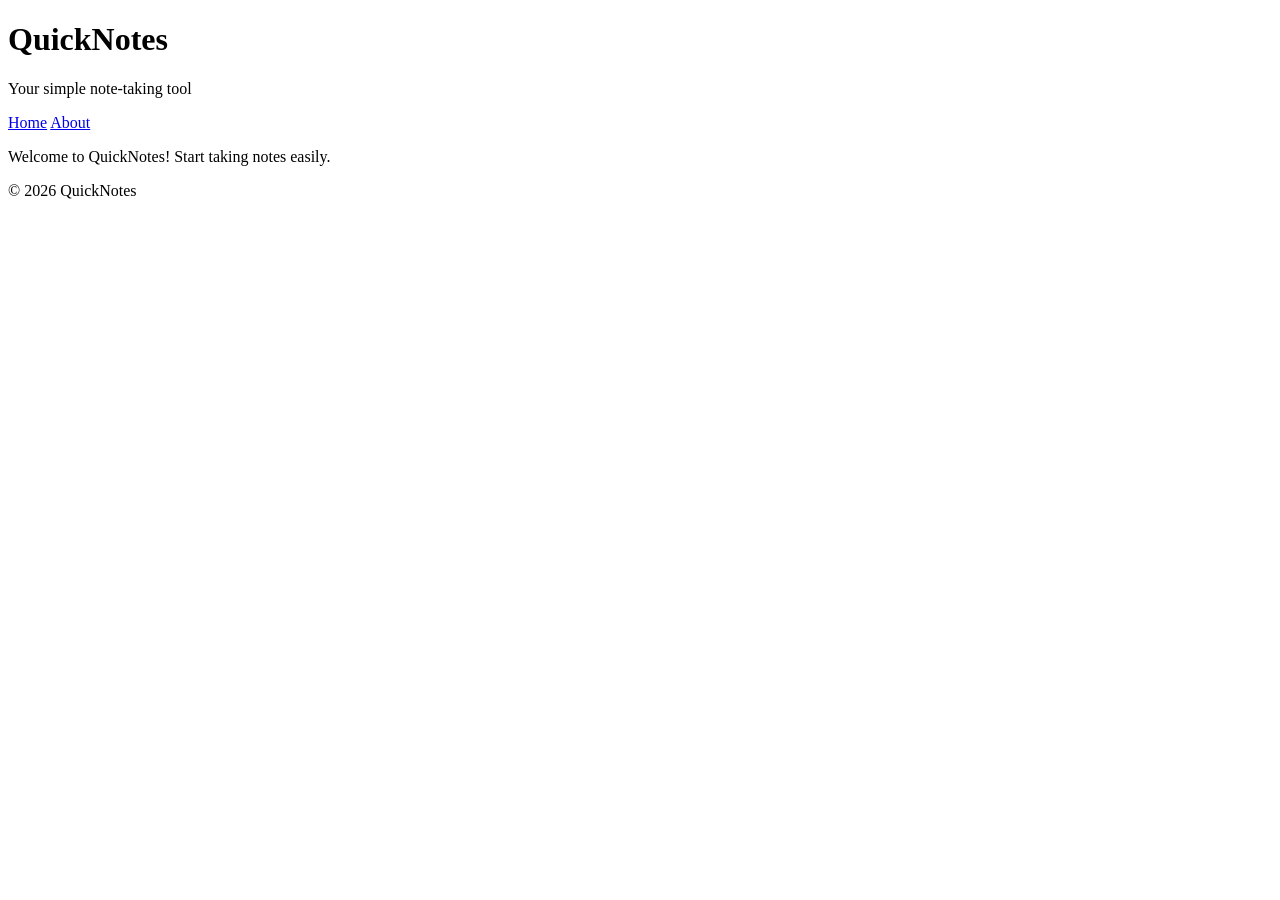
<file: day1/index.html>
<!DOCTYPE html>
<html lang="en">
<head>
  <meta charset="UTF-8" />
  <meta name="viewport" content="width=device-width, initial-scale=1.0" />
  <title>QuickNotes - Home</title>
</head>
<body>
  <!-- Everything visible on the page goes here -->
  <header>
    <h1>QuickNotes</h1>
    <p>Your simple note-taking tool</p>
    <nav>
      <a href="index.html">Home</a>
      <a href="about.html">About</a>
    </nav>
  </header>

  <main>
    <p>Welcome to QuickNotes! Start taking notes easily.</p>
  </main>

  <footer>
    <p>&copy; 2026 QuickNotes</p>
  </footer>
</body>
</html>
</file>
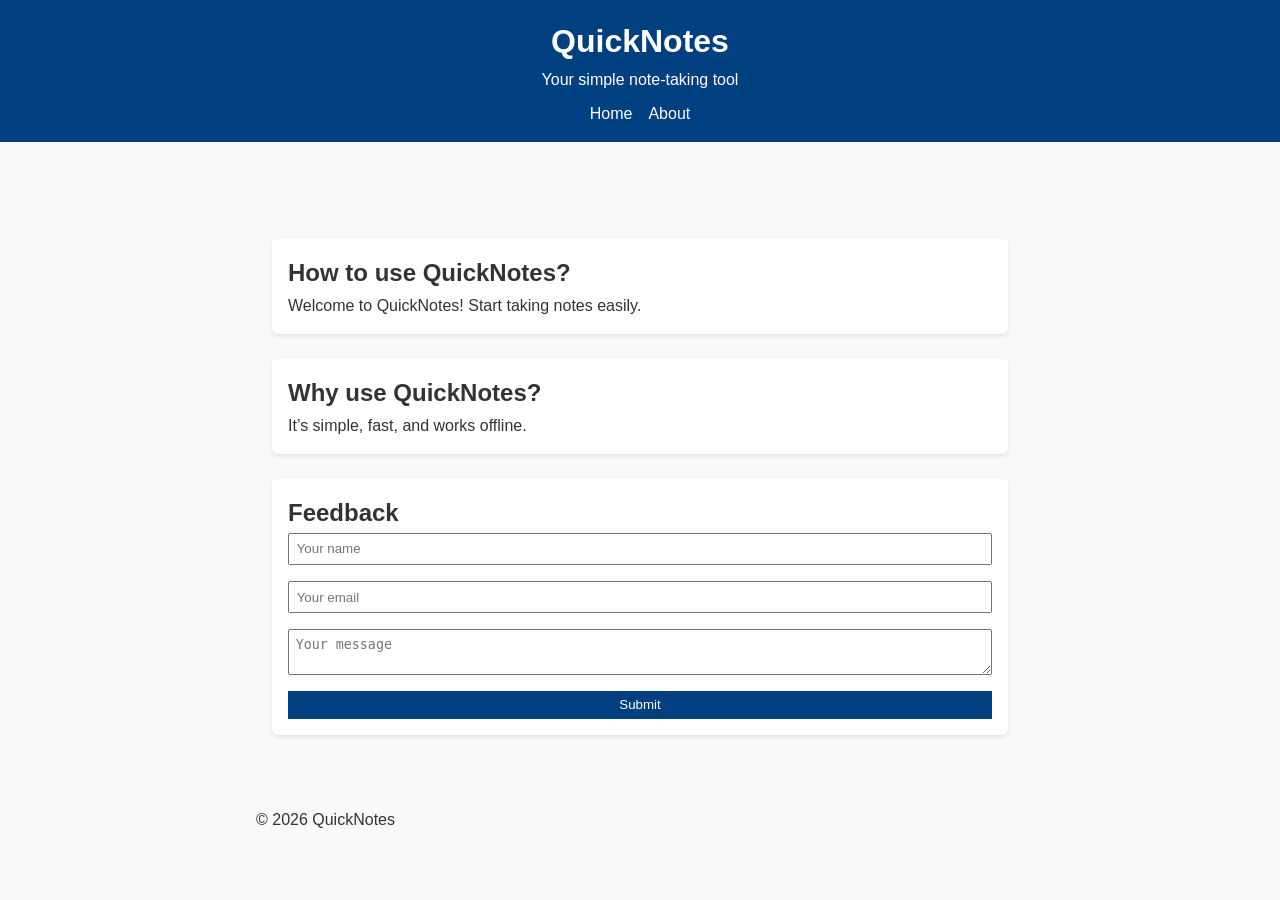
<file: day2/index.html>
<!DOCTYPE html>
<html lang="en">
<head>
  <meta charset="UTF-8" />
  <meta name="viewport" content="width=device-width, initial-scale=1.0" />
  <title>QuickNotes - Home</title>
  <link rel="stylesheet" href="style.css">
</head>
<body>
  <!-- Everything visible on the page goes here -->
  <header>
    <h1>QuickNotes</h1>
    <p>Your simple note-taking tool</p>
    <nav>
      <a href="index.html">Home</a>
      <a href="about.html">About</a>
    </nav>
  </header>

  <main>
    <main>
  <section>
    <h2>How to use QuickNotes?</h2>
    <p>Welcome to QuickNotes! Start taking notes easily.</p>
  </section>

  <section>
    <h2>Why use QuickNotes?</h2>
    <p>It’s simple, fast, and works offline.</p>
  </section>

  <section>
    <h2>Feedback</h2>
    <form>
      <input type="text" placeholder="Your name">
      <input type="email" placeholder="Your email">
      <textarea placeholder="Your message"></textarea>
      <button>Submit</button>
    </form>
  </section>
</main>

  <footer>
    <p>&copy; 2026 QuickNotes</p>
  </footer>
</body>
</html>
</file>
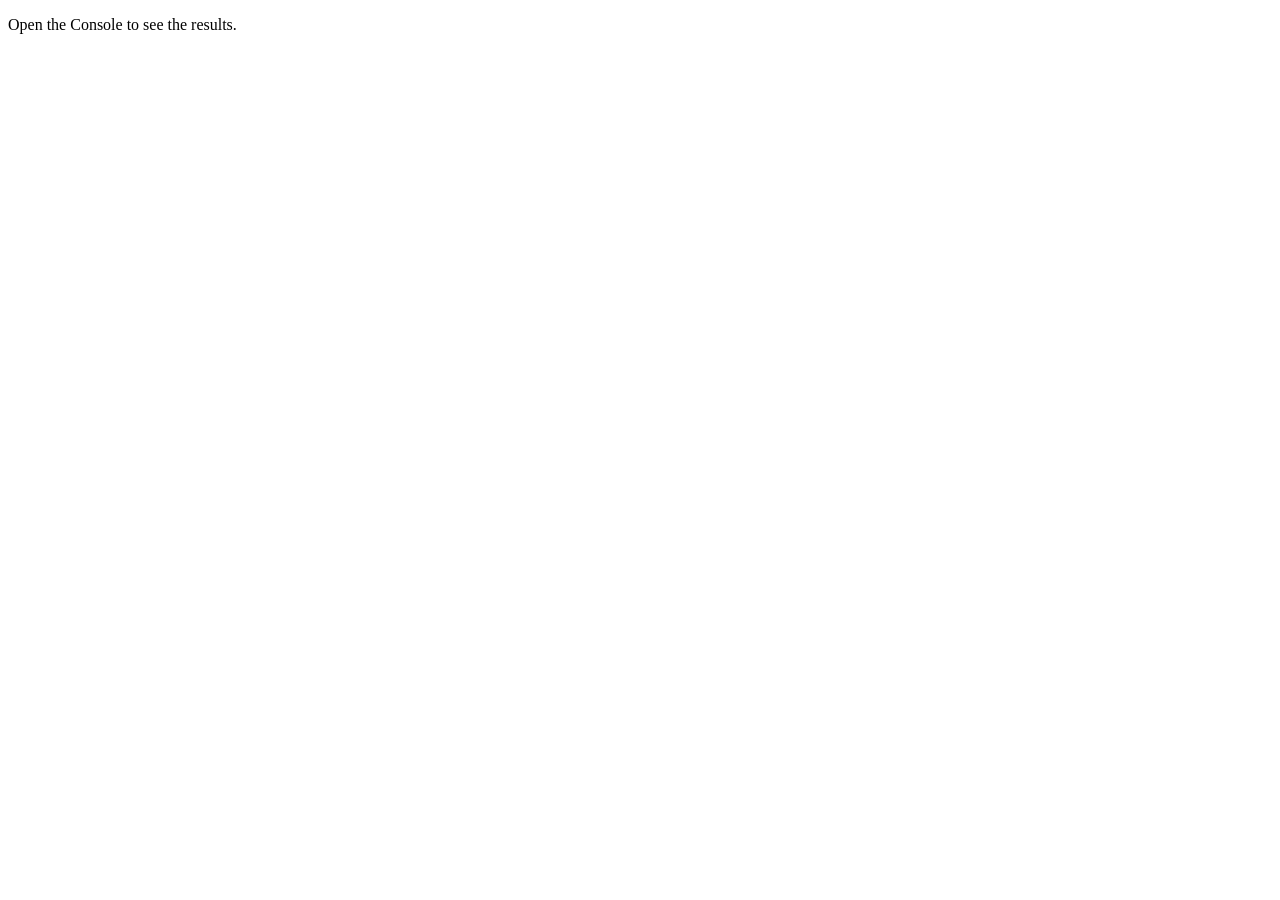
<file: day3/index.html>
<!DOCTYPE html>
<html lang="en">
<head>
  <meta charset="UTF-8">
  <title>Notes Toolkit</title>
  <script src="script.js" defer></script>
</head>
<body>
  <p>Open the Console to see the results.</p>
</body>
</html>
</file>
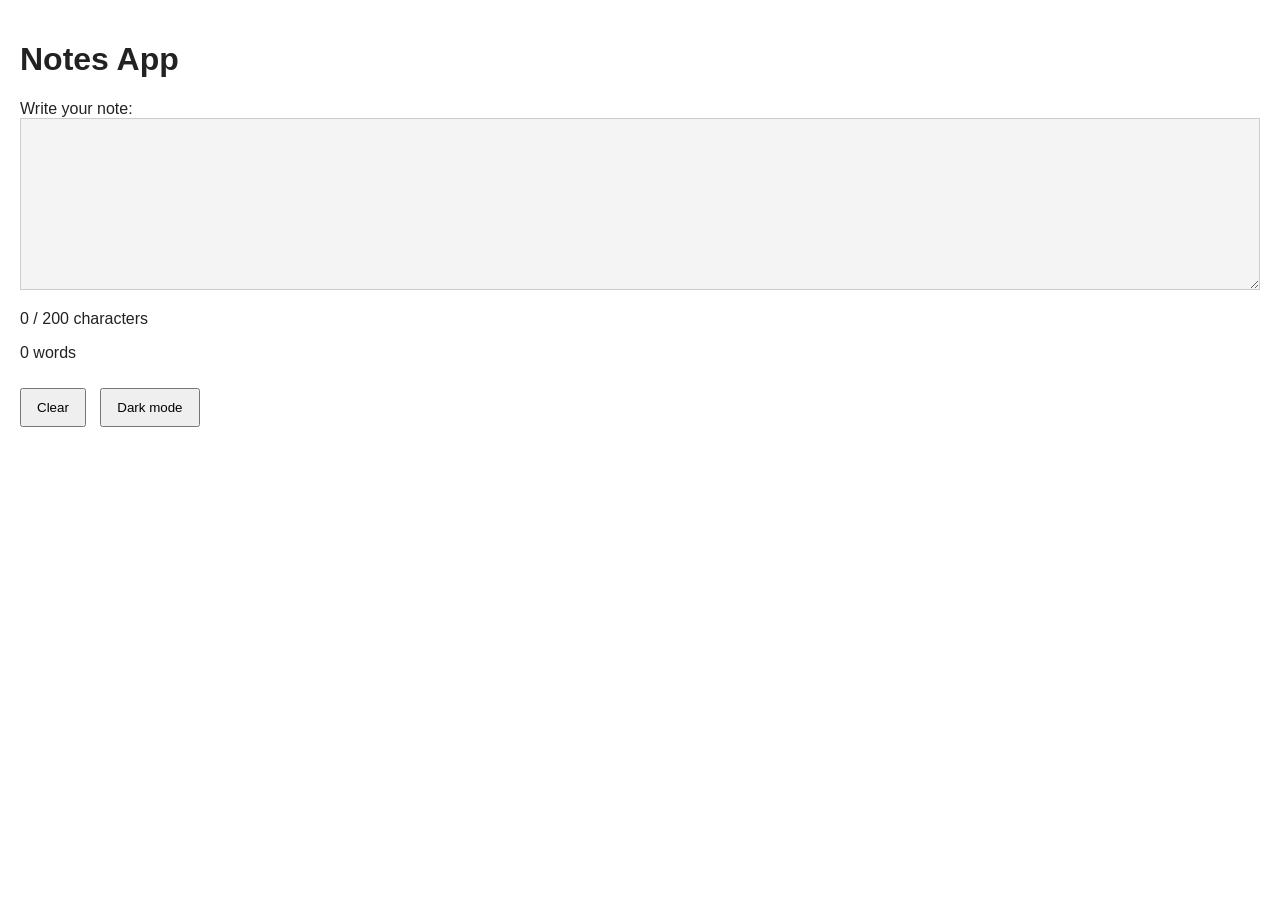
<file: day4/index.html>
<!DOCTYPE html>
<html lang="en">
<head>
    <meta charset="UTF-8">
    <meta name="viewport" content="width=device-width, initial-scale=1.0">
    <title>Notes App</title>
    <link rel="stylesheet" href="style.css">
    <script src="script.js" defer></script>
</head>
<body>
    <h1>Notes App</h1>

    <label for="note-text">Write your note:</label>
    <textarea id="note-text" rows="10" cols="50"></textarea>

    <p id="char-count">0 / 200 characters</p>
    <p id="word-count">0 words</p>

    <button id="clear-btn">Clear</button>
    <button id="theme-toggle">Dark mode</button>
</body>
</html>
</file>
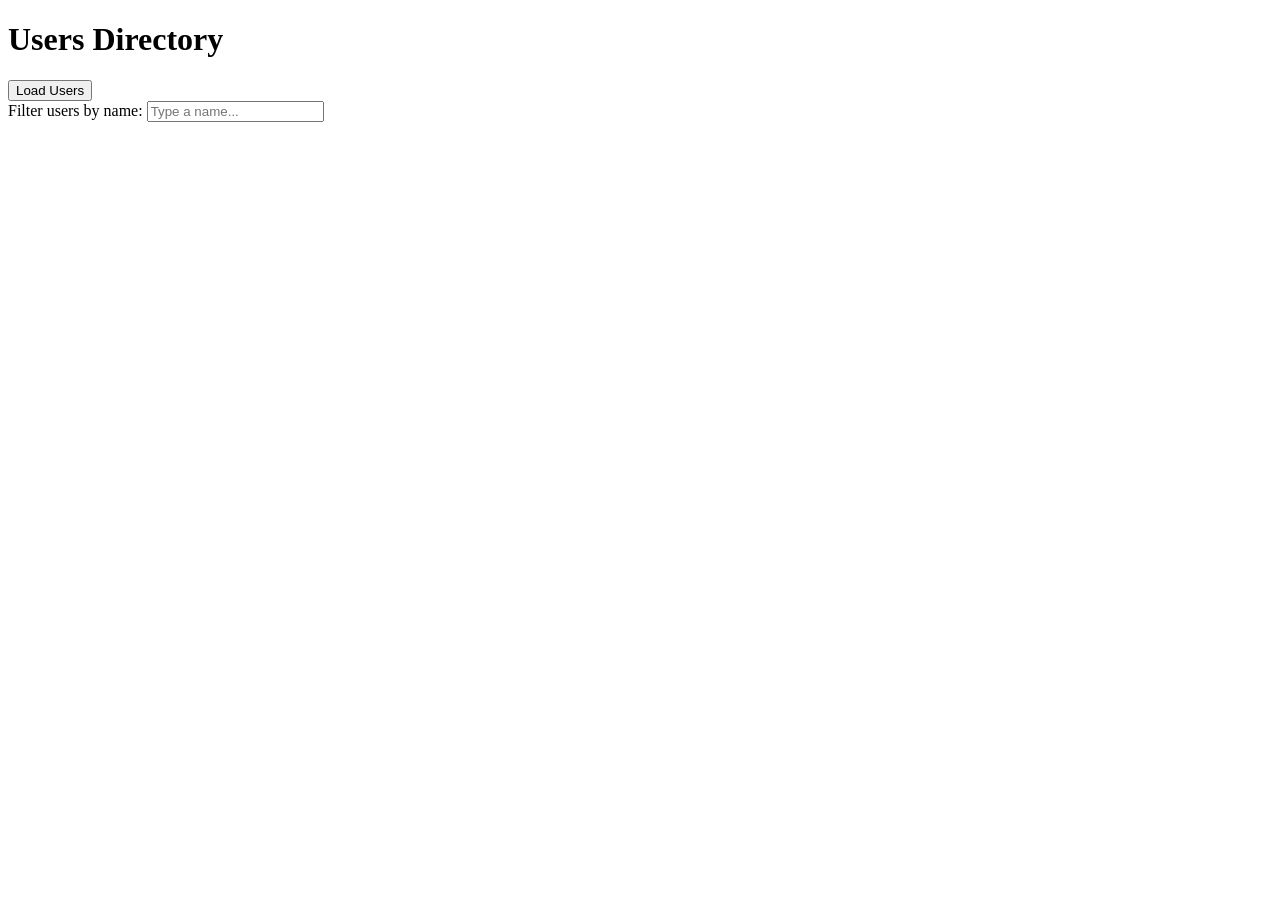
<file: day5/index.html>
<!DOCTYPE html>
<html lang="en">
<head>
  <meta charset="UTF-8">
  <meta name="viewport" content="width=device-width, initial-scale=1.0">
  <title>Users Directory</title>
  <script src="users.js" defer></script>
</head>
<body>
  <h1>Users Directory</h1>

  <button id="load-users">Load Users</button>

  <div>
    <label for="filter-input">Filter users by name:</label>
    <input
      type="text"
      id="filter-input"
      placeholder="Type a name..."
    >
  </div>

  <p id="status"></p>

  <ul id="users-list"></ul>
</body>
</html>
</file>
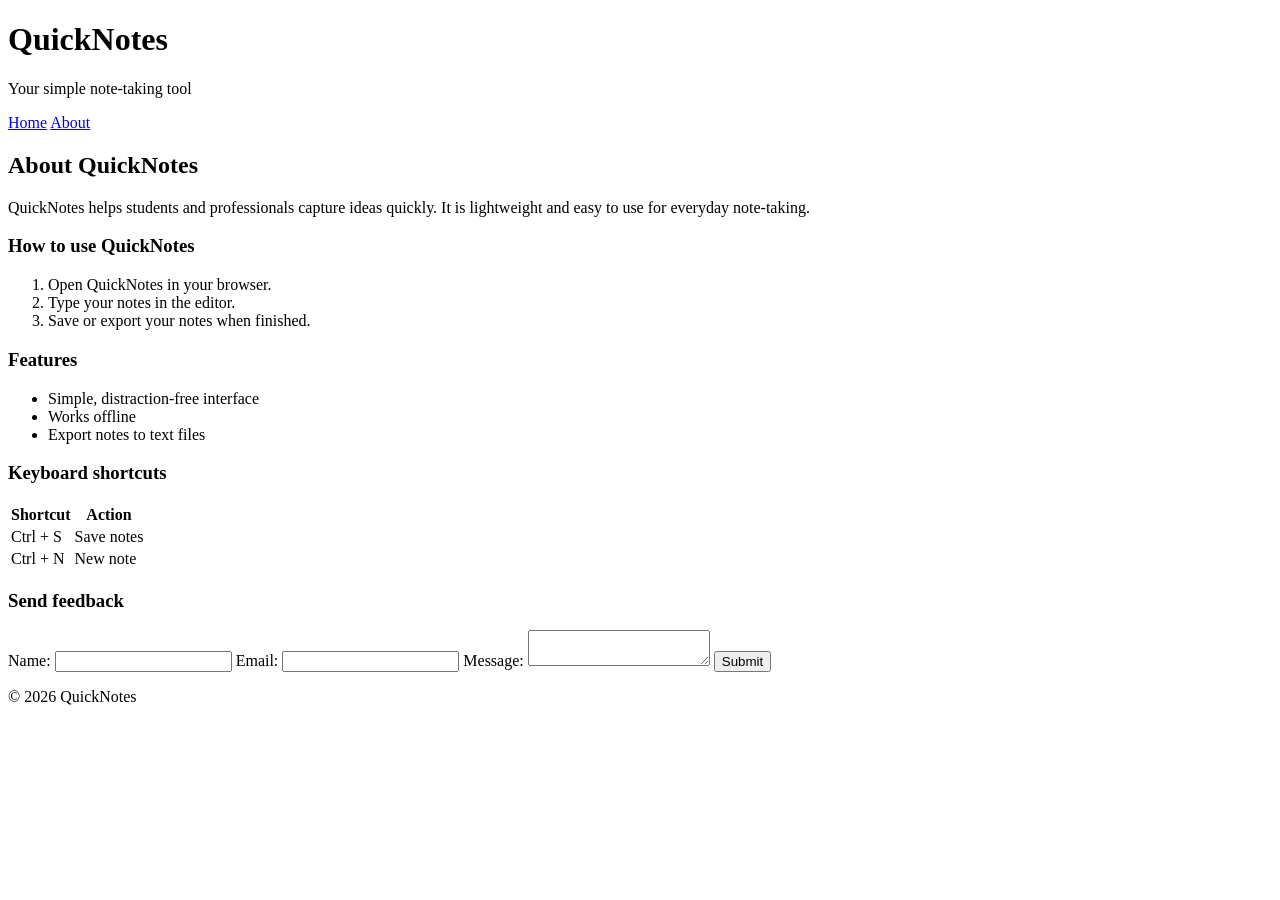
<file: day1/about.html>
<!DOCTYPE html>
<html lang="en">
<head>
  <meta charset="UTF-8">
  <title>About QuickNotes</title>
</head>
<body>
  <header>
    <h1>QuickNotes</h1>
    <p>Your simple note-taking tool</p>
    <nav>
      <a href="index.html">Home</a>
      <a href="about.html">About</a>
    </nav>
  </header>

  <main>
    <h2>About QuickNotes</h2>
    <p>QuickNotes helps students and professionals capture ideas quickly. It is lightweight and easy to use for everyday note-taking.</p>

    <section>
      <h3>How to use QuickNotes</h3>
      <ol>
        <li>Open QuickNotes in your browser.</li>
        <li>Type your notes in the editor.</li>
        <li>Save or export your notes when finished.</li>
      </ol>
    </section>

    <section>
      <h3>Features</h3>
      <ul>
        <li>Simple, distraction-free interface</li>
        <li>Works offline</li>
        <li>Export notes to text files</li>
      </ul>
    </section>

    <section>
      <h3>Keyboard shortcuts</h3>
      <table>
        <tr>
          <th>Shortcut</th>
          <th>Action</th>
        </tr>
        <tr>
          <td>Ctrl + S</td>
          <td>Save notes</td>
        </tr>
        <tr>
          <td>Ctrl + N</td>
          <td>New note</td>
        </tr>
      </table>
    </section>

    <section>
      <h3>Send feedback</h3>
      <form>
        <label for="name">Name:</label>
        <input type="text" id="name" required>

        <label for="email">Email:</label>
        <input type="email" id="email" required>

        <label for="message">Message:</label>
        <textarea id="message" required></textarea>

        <button type="submit">Submit</button>
      </form>
    </section>
  </main>

  <footer>
    <p>&copy; 2026 QuickNotes</p>
  </footer>
</body>
</html>
</file>
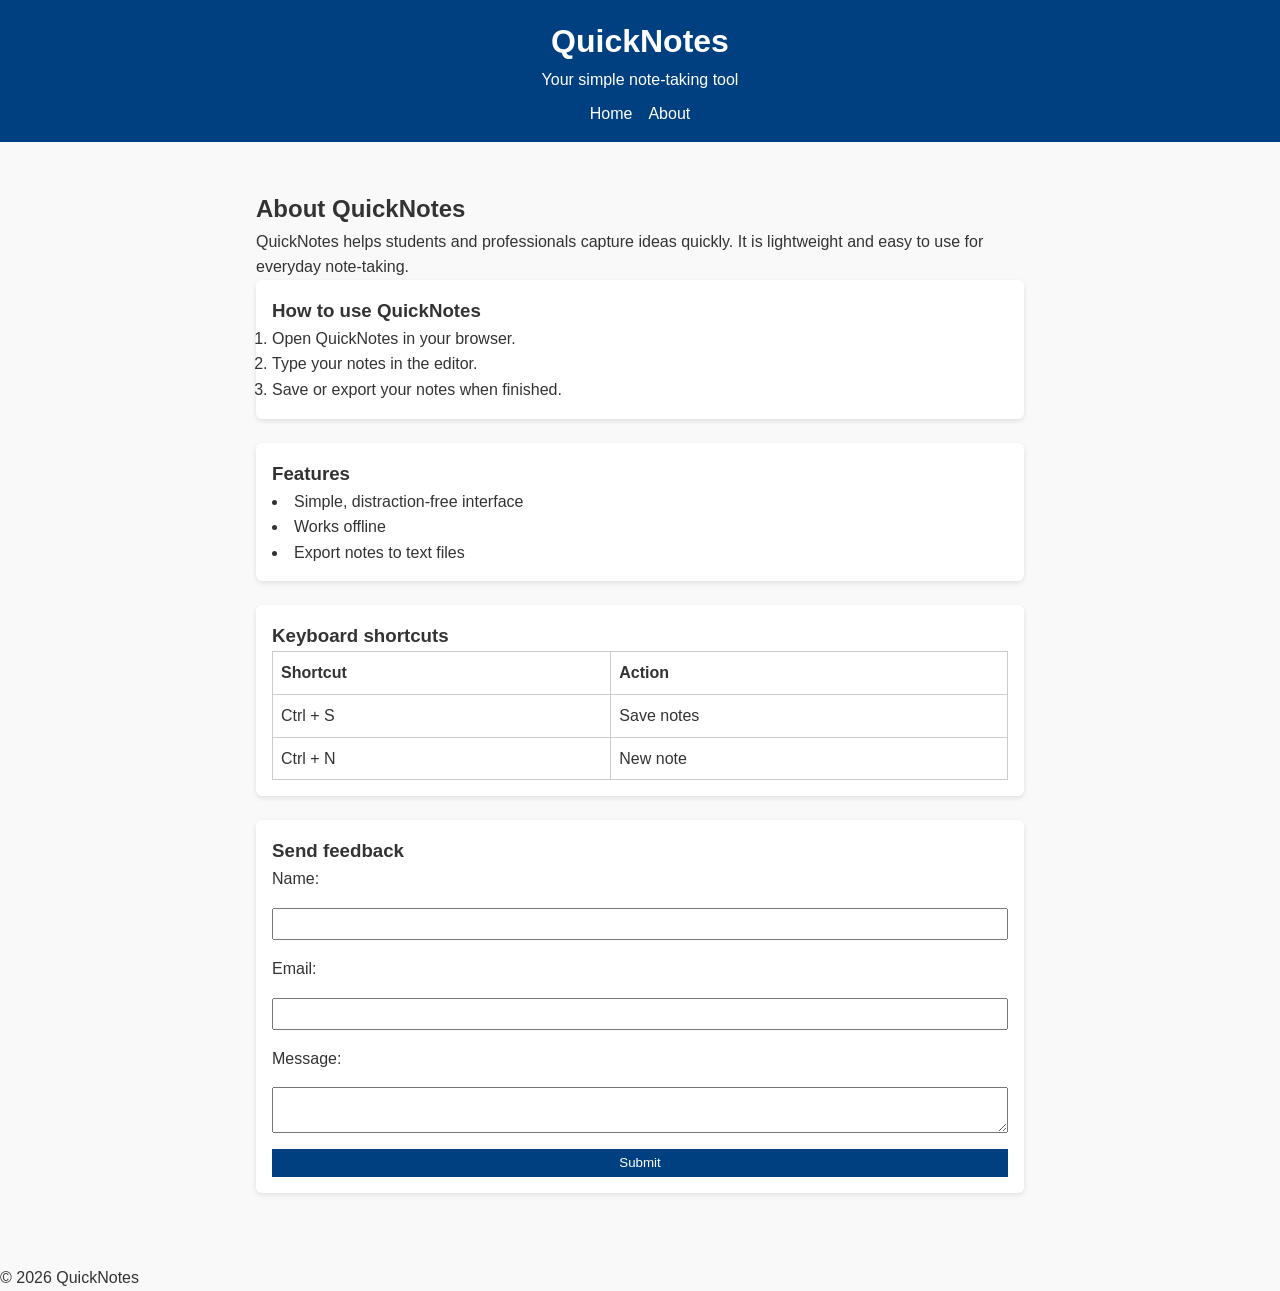
<file: day2/about.html>
<!DOCTYPE html>
<html lang="en">
<head>
  <meta charset="UTF-8">
  <title>About QuickNotes</title>
  <link rel="stylesheet" href="style.css">
</head>
<body>
  <header>
    <h1>QuickNotes</h1>
    <p>Your simple note-taking tool</p>
    <nav>
      <a href="index.html">Home</a>
      <a href="about.html">About</a>
    </nav>
  </header>

  <main>
    <h2>About QuickNotes</h2>
    <p>QuickNotes helps students and professionals capture ideas quickly. It is lightweight and easy to use for everyday note-taking.</p>

    <section>
      <h3>How to use QuickNotes</h3>
      <ol>
        <li>Open QuickNotes in your browser.</li>
        <li>Type your notes in the editor.</li>
        <li>Save or export your notes when finished.</li>
      </ol>
    </section>

    <section>
      <h3>Features</h3>
      <ul class="features"></ul>
        <li>Simple, distraction-free interface</li>
        <li>Works offline</li>
        <li>Export notes to text files</li>
      </ul>
    </section>

    <section>
      <h3>Keyboard shortcuts</h3>
      <table>
        <tr>
          <th>Shortcut</th>
          <th>Action</th>
        </tr>
        <tr>
          <td>Ctrl + S</td>
          <td>Save notes</td>
        </tr>
        <tr>
          <td>Ctrl + N</td>
          <td>New note</td>
        </tr>
      </table>
    </section>

    <section>
      <h3>Send feedback</h3>
      <form>
        <label for="name">Name:</label>
        <input type="text" id="name" required>

        <label for="email">Email:</label>
        <input type="email" id="email" required>

        <label for="message">Message:</label>
        <textarea id="message" required></textarea>

        <button type="submit">Submit</button>
      </form>
    </section>
  </main>

  <footer>
    <p>&copy; 2026 QuickNotes</p>
  </footer>
</body>
</html>
</file>
<file: day2/style.css>
/* Reset */
* {
  box-sizing: border-box;
  margin: 0;
  padding: 0;
}

/* Base body styles */
body {
  font-family: Arial, sans-serif;
  background: #f9f9f9;
  color: #333;
  line-height: 1.6;
}
/* Header styles */
header {
  background: #004080;   /* deep blue background */
  color: white;          /* white text */
  padding: 1em;          /* space around content */
  text-align: center;    /* center the text */
}
header nav {
  display: flex;
  justify-content: center;
  gap: 16px;
  margin-top: 0.5em;
}

header nav a {
  color: white;
  text-decoration: none;
  transition: color 0.3s;
}

header nav a:hover {
  color: #ffcc00;
  text-decoration: underline;
}
main {
  max-width: 800px;
  margin: 2em auto;
  padding: 1em;
}

section {
  background: white;
  padding: 1em;
  margin-bottom: 1.5em;
  border-radius: 6px;
  box-shadow: 0 2px 5px rgba(0,0,0,0.1);
}
.features {
  display: grid;
  grid-template-columns: repeat(auto-fit, minmax(180px, 1fr));
  gap: 1em;
}

.features li {
  background: #eef;
  padding: 1em;
  border-radius: 4px;
}
table {
  width: 100%;
  border-collapse: collapse;
}

th, td {
  border: 1px solid #ccc;
  padding: 8px;
  text-align: left;
}
form {
  display: flex;
  flex-direction: column;
  gap: 1em;
}

input, textarea, button {
  width: 100%;
  padding: 0.5em;
}

button {
  background: #004080;
  color: white;
  border: none;
  cursor: pointer;
  transition: background 0.3s;
}

button:hover {
  background: #0066cc;
}
@media (max-width: 600px) {
  header {
    padding: 0.5em;
  }
  header h1 {
    font-size: 1.2em;
  }
}
</file>
<file: day4/style.css>
:root {
  --bg-color: #ffffff;
  --text-color: #222222;
  --card-color: #f4f4f4;
  --border-color: #cccccc;
}

body.dark {
  --bg-color: #1e1e1e;
  --text-color: #ffffff;
  --card-color: #2d2d2d;
  --border-color: #555555;
}

body {
  background-color: var(--bg-color);
  color: var(--text-color);
  font-family: Arial, sans-serif;
  margin: 0;
  padding: 20px;
}

.container {
  max-width: 600px;
  margin: auto;
}

textarea {
  width: 100%;
  padding: 10px;
  background-color: var(--card-color);
  color: var(--text-color);
  border: 1px solid var(--border-color);
  box-sizing: border-box;
}

button {
  padding: 10px 15px;
  margin-right: 10px;
  margin-top: 10px;
  cursor: pointer;
}

.warning {
  color: orange;
}

.over {
  color: red;
  font-weight: bold;
}
</file>
